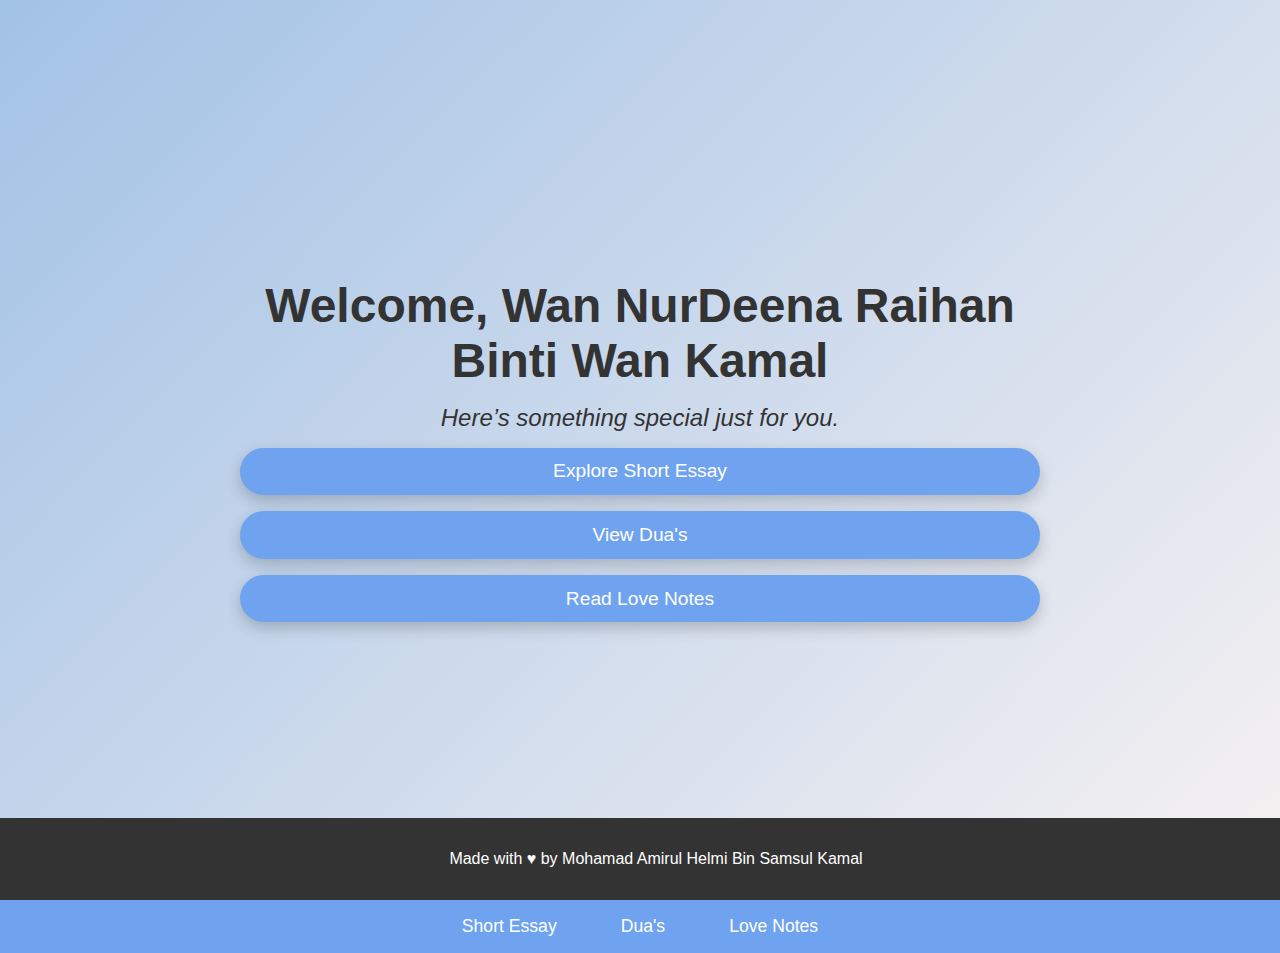
<file: index.html>
<!DOCTYPE html>
<html lang="en">
<head>
  <meta charset="UTF-8">
  <meta name="viewport" content="width=device-width, initial-scale=1.0">
  <title>Special Website for Wan NurDeena Raihan Binti Wan Kamal</title>
  <link rel="stylesheet" href="style.css">
</head>
<body>
  <header>
    <div class="header-content">
      <h1>Welcome, Wan NurDeena Raihan Binti Wan Kamal</h1>
      <p>Here’s something special just for you.</p>
      <div class="button-container">
        <button onclick="location.href='short-essay.html'">Explore Short Essay</button>
        <button onclick="location.href='duas.html'">View Dua's</button>
        <button onclick="location.href='love-notes.html'">Read Love Notes</button>
      </div>
    </div>
  </header>
  
  <nav>
    <ul>
      <li><a href="short-essay.html">Short Essay</a></li>
      <li><a href="duas.html">Dua's</a></li>
      <li><a href="love-notes.html">Love Notes</a></li>
    </ul>
  </nav>
  
  <footer>
    <p>Made with ♥ by Mohamad Amirul Helmi Bin Samsul Kamal</p>
  </footer>
</body>
</html>
</file>
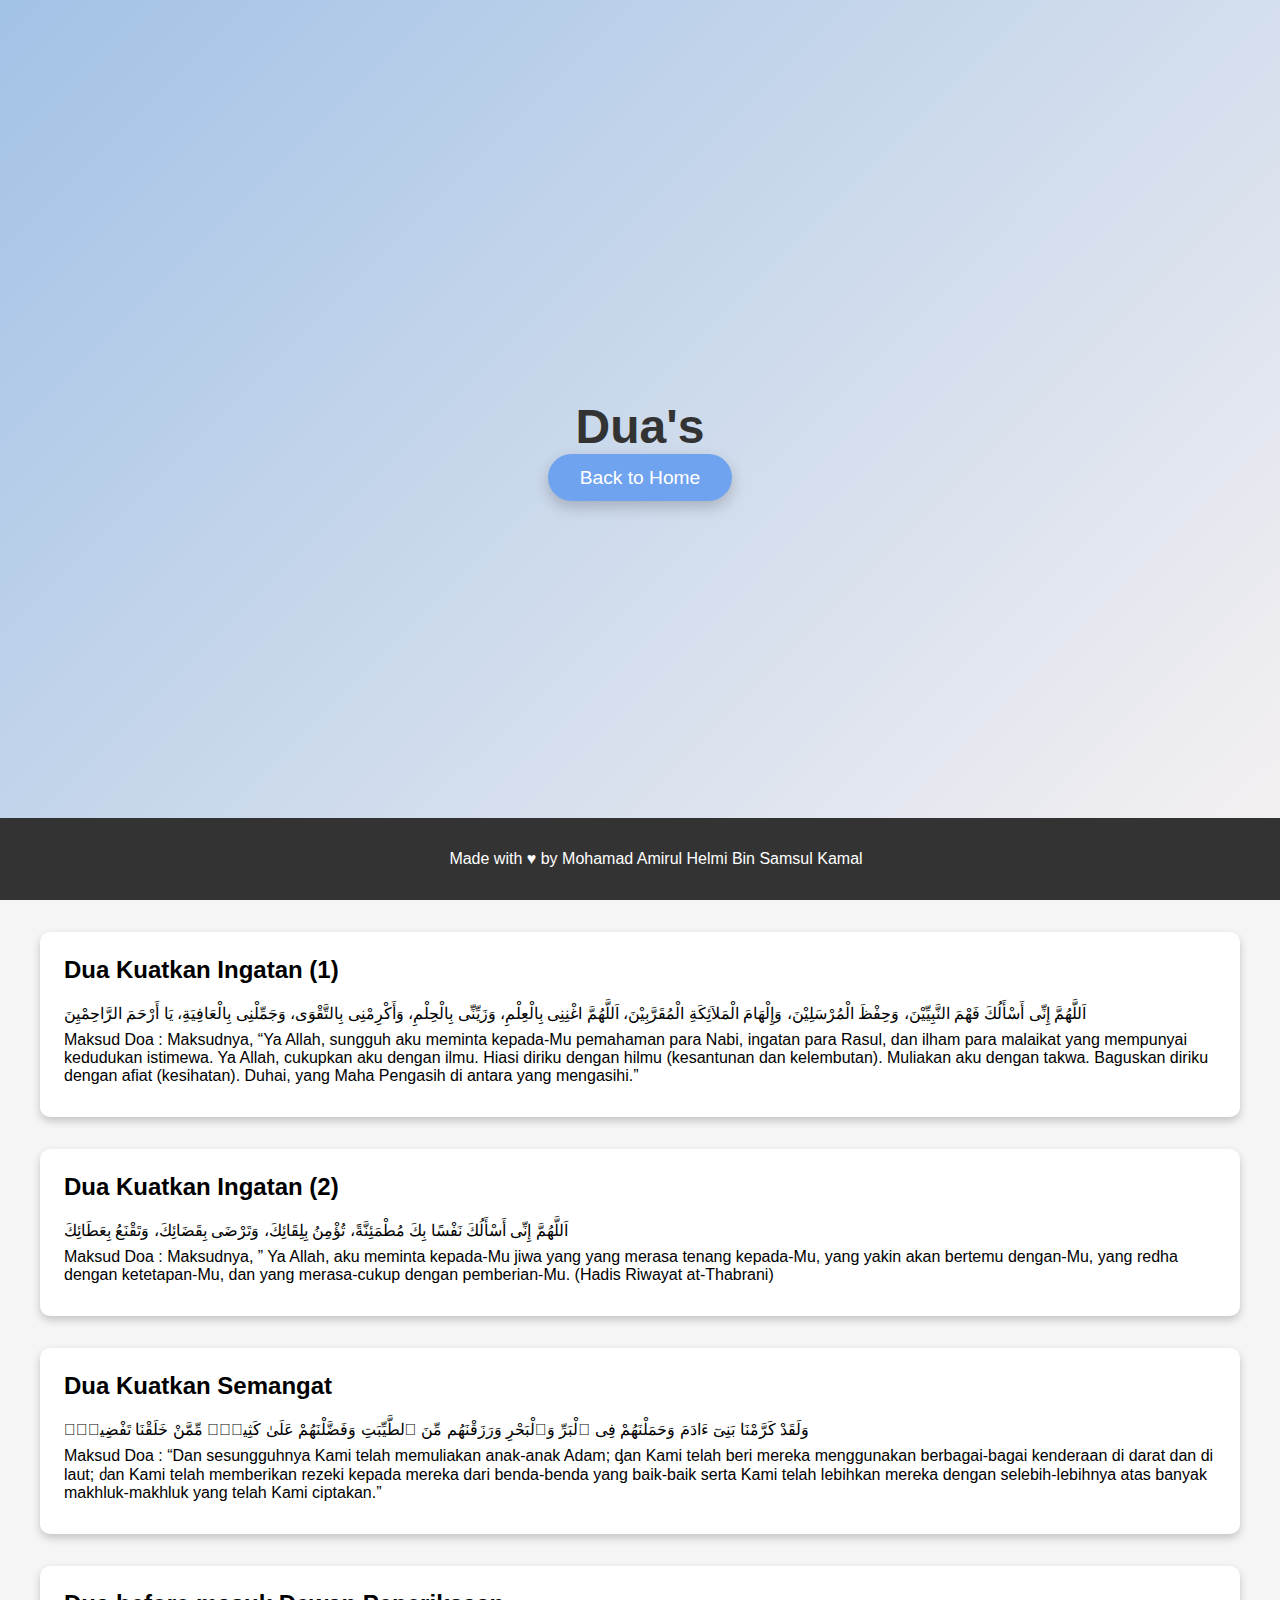
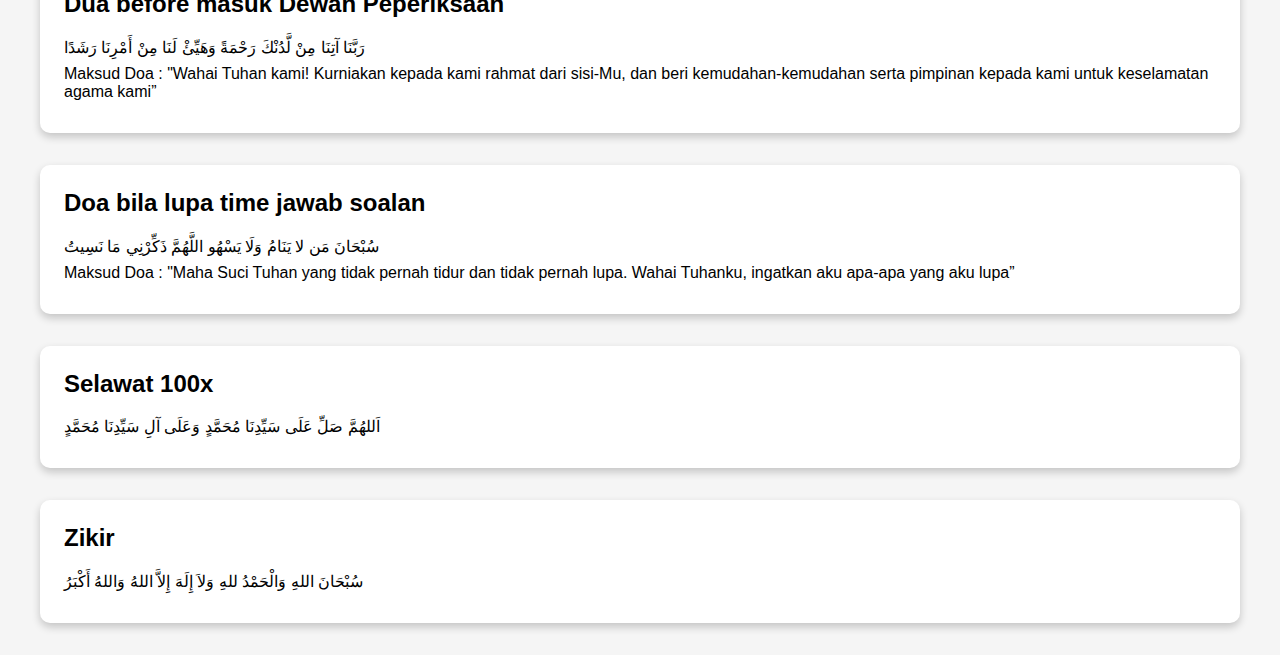
<file: duas.html>
<!DOCTYPE html>
<html lang="en">
<head>
  <meta charset="UTF-8">
  <meta name="viewport" content="width=device-width, initial-scale=1.0">
  <title>Dua's</title>
  <link rel="stylesheet" href="style.css">
</head>
<body>
  <header>
    <div>
      <h1>Dua's</h1>
      <button onclick="location.href='index.html'">Back to Home</button>
    </div>
  </header>
  
  <main>
    <section>
      <div class="dua-list">
        <div class="dua-item">
          <h2>Dua Kuatkan Ingatan (1)</h2>
          <p>اَللَّهُمَّ إِنِّى أَسْأَلُكَ فَهْمَ النَّبِيِّيْنَ، وَحِفْظَ الْمُرْسَلِيْنَ، وَإِلْهَامَ الْمَلاَئِكَةِ الْمُقَرَّبِيْنَ، اَللَّهُمَّ اغْنِنِى بِالْعِلْمِ،
             وَزَيِّنِّى بِالْحِلْمِ، وَأَكْرِمْنِى بِالتَّقْوَى، وَجَمِّلْنِى بِالْعَافِيَةِ، يَا أَرْحَمَ الرَّاحِمْيِنَ</p>
          <p>Maksud Doa :
            Maksudnya, “Ya Allah, sungguh aku meminta kepada-Mu pemahaman para Nabi, 
            ingatan para Rasul, dan ilham para malaikat yang mempunyai kedudukan istimewa. 
            Ya Allah, cukupkan aku dengan ilmu. Hiasi diriku dengan hilmu (kesantunan dan kelembutan). 
            Muliakan aku dengan takwa. Baguskan diriku dengan afiat (kesihatan). 
            Duhai, yang Maha Pengasih di antara yang mengasihi.”</p>
        </div>
        <div class="dua-item">
          <h2>Dua Kuatkan Ingatan (2)</h2>
          <p>اَللَّهُمَّ إِنِّى أَسْأَلُكَ نَفْسًا بِكَ مُطْمَئِنَّةً، تُؤْمِنُ بِلِقَائِكَ، وَتَرْضَى بِقَضَائِكَ، وَتَقْنَعُ بِعَطَائِكَ</p>
          <p>Maksud Doa :
            Maksudnya, ” Ya Allah, aku meminta kepada-Mu jiwa yang yang merasa tenang kepada-Mu, yang yakin akan bertemu dengan-Mu, 
            yang redha dengan ketetapan-Mu, dan yang merasa-cukup dengan pemberian-Mu. (Hadis Riwayat at-Thabrani)</p>
        </div>
        <div class="dua-item">
          <h2>Dua Kuatkan Semangat</h2>
          <p>وَلَقَدْ كَرَّمْنَا بَنِىٓ ءَادَمَ وَحَمَلْنَهُمْ فِى ٱلْبَرِّ وَٱلْبَحْرِ وَرَزَقْنَهُم
            مِّنَ ٱلطَّيِّبَتِ وَفَضَّلْنَهُمْ عَلَىٰ كَثِيرٍۢ مِّمَّنْ خَلَقْنَا تَفْضِيلًۭ</p>
          <p>Maksud Doa :
            “Dan sesungguhnya Kami telah memuliakan anak-anak Adam; 
            ᶁan Kami telah beri mereka menggunakan berbagai-bagai kenderaan di darat dan di laut; 
            ძan Kami telah memberikan rezeki kepada mereka dari benda-benda yang baik-baik serta Kami telah lebihkan mereka dengan selebih-lebihnya atas banyak makhluk-makhluk yang telah Kami ciptakan.”</p>
        </div>
        <div class="dua-item">
          <h2>Dua before masuk Dewan Peperiksaan</h2>
          <p>رَبَّنَا آتِنَا مِنْ لَّدُنْكَ رَحْمَةً وَهَيِّئْ لَنَا مِنْ أَمْرِنَا 
            رَشَدًا</p>
          <p>Maksud Doa :
            "Wahai Tuhan kami! Kurniakan kepada kami rahmat dari sisi-Mu, 
            dan beri kemudahan-kemudahan serta pimpinan kepada kami untuk keselamatan agama kami”</p>
        </div>
        <div class="dua-item">
          <h2>Doa bila lupa time jawab soalan</h2>
          <p>سُبْحَانَ مَن لا يَنَامُ وَلَا يَسْهُو اللَّهُمَّ ذَكِّرْنِي مَا نَسِيتُ</p>
          <p>Maksud Doa :
            "Maha Suci Tuhan yang tidak pernah tidur dan tidak pernah lupa. Wahai Tuhanku, 
            ingatkan aku apa-apa yang aku lupa”</p>
        </div>
        <div class="dua-item">
          <h2>Selawat 100x</h2>
          <p>اَللهُمَّ صَلِّ عَلَى سَيِّدِنَا مُحَمَّدٍ وَعَلَى آلِ سَيِّدِنَا مُحَمَّدٍ</p>
        </div>
        <div class="dua-item">
          <h2>Zikir</h2>
          <p>سُبْحَانَ اللهِ وَالْحَمْدُ للهِ وَلاَ إِلَهَ إِلاَّ اللهُ وَاللهُ أَكْبَرُ</p>
        </div>
      </div>
    </section>
  </main>
  
  <footer>
    <p>Made with ♥ by Mohamad Amirul Helmi Bin Samsul Kamal</p>
  </footer>
</body>
</html>
</file>
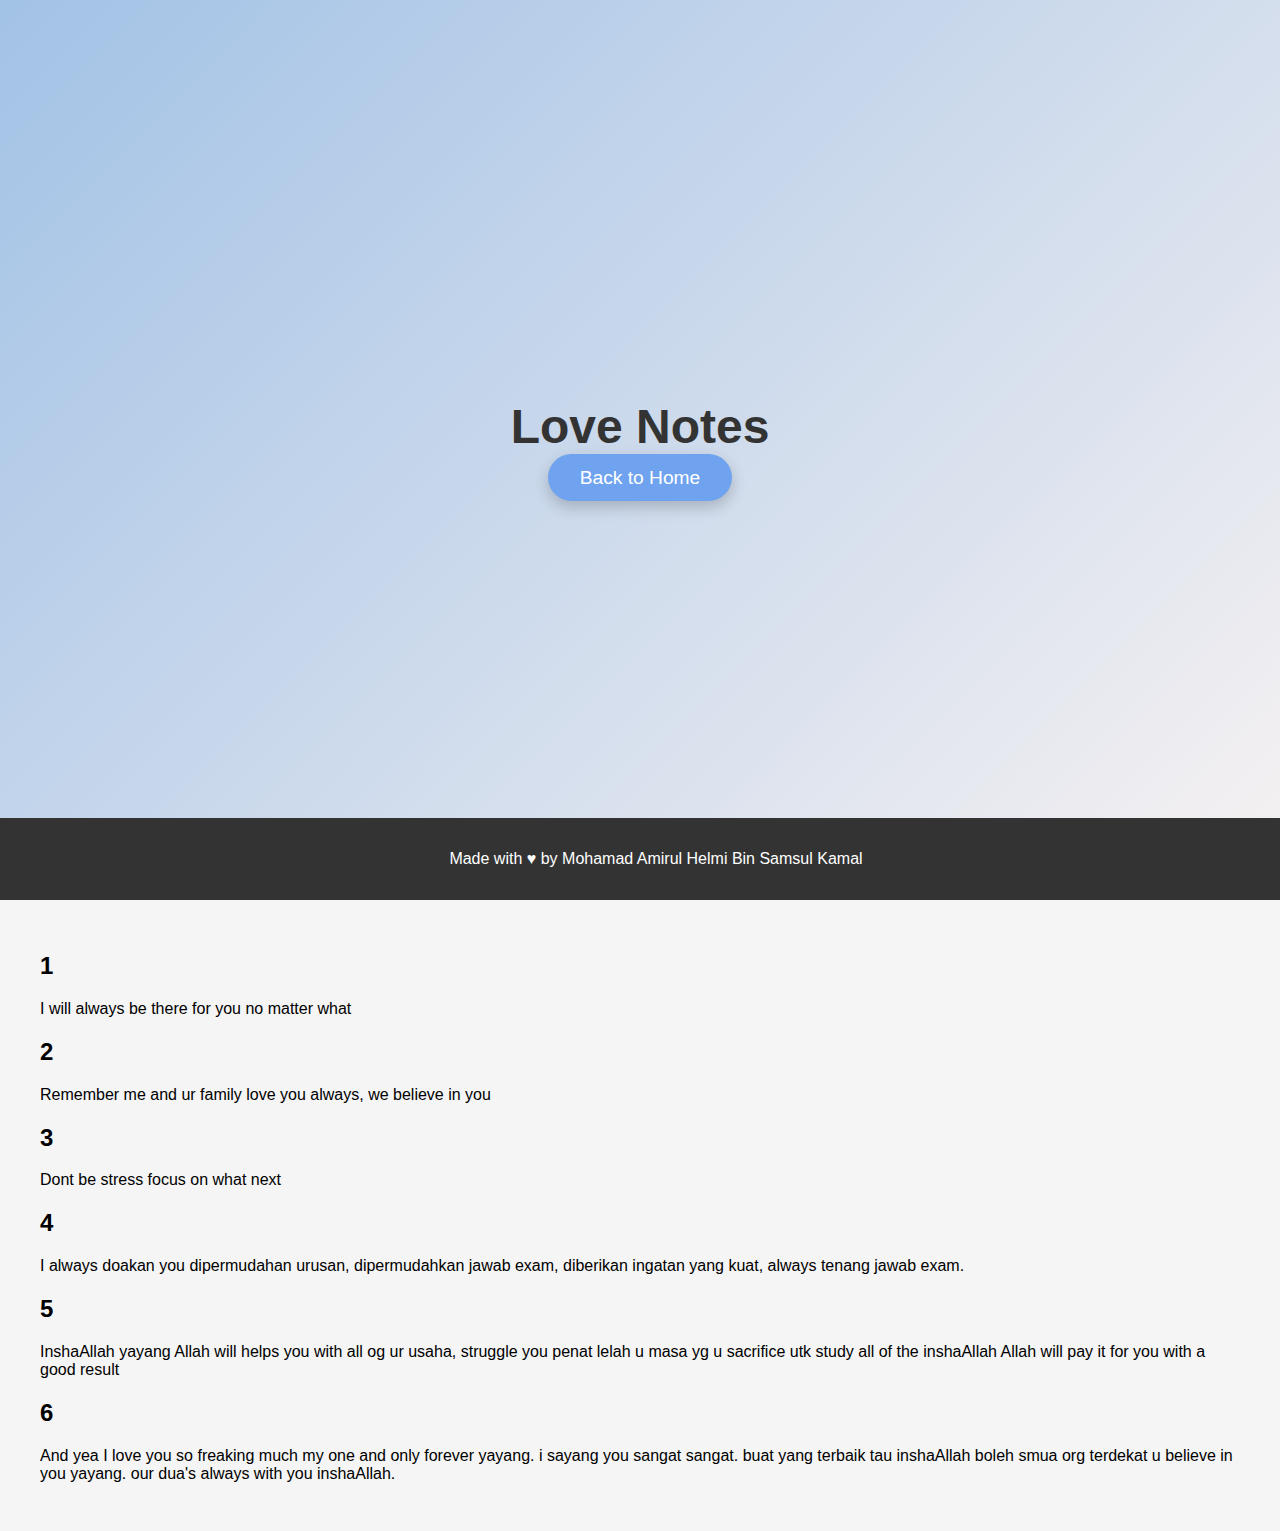
<file: love-notes.html>
<!DOCTYPE html>
<html lang="en">
<head>
  <meta charset="UTF-8">
  <meta name="viewport" content="width=device-width, initial-scale=1.0">
  <title>Love Notes</title>
  <link rel="stylesheet" href="style.css">
</head>
<body>
  <header>
    <div>
      <h1>Love Notes</h1>
      <button onclick="location.href='index.html'">Back to Home</button>
    </div>
  </header>
  
  <main>
    <section>
      <div id="love-notes">
        <div class="love-notes">
            <h2>1</h2>
            <p>I will always be there for you no matter what</p>
          </div>
          <div class="love-notes">
            <h2>2</h2>
            <p>Remember me and ur family love you always, we believe in you</p>
          </div>
          <div class="love-notes">
            <h2>3</h2>
            <p>Dont be stress focus on what next</p>
          </div>
          <div class="love-notes">
            <h2>4</h2>
            <p>I always doakan you dipermudahan urusan, dipermudahkan jawab exam, diberikan ingatan yang kuat,
                always tenang jawab exam.</p>
          </div>
          <div class="love-notes">
            <h2>5</h2>
            <p>InshaAllah yayang Allah will helps you with all og ur usaha, struggle you penat lelah u masa yg u sacrifice
                utk study all of the inshaAllah Allah will pay it for you with a good result</p>
          </div>
          <div class="love-notes">
            <h2>6</h2>
            <p>And yea I love you so freaking much my one and only forever yayang. i sayang you sangat sangat.
                buat yang terbaik tau inshaAllah boleh smua org terdekat u believe in you yayang. our dua's always with you 
                inshaAllah.</p>
          </div>
      </div>
    </section>
  </main>
  
  <footer>
    <p>Made with ♥ by Mohamad Amirul Helmi Bin Samsul Kamal</p>
  </footer>
</body>
</html>
</file>
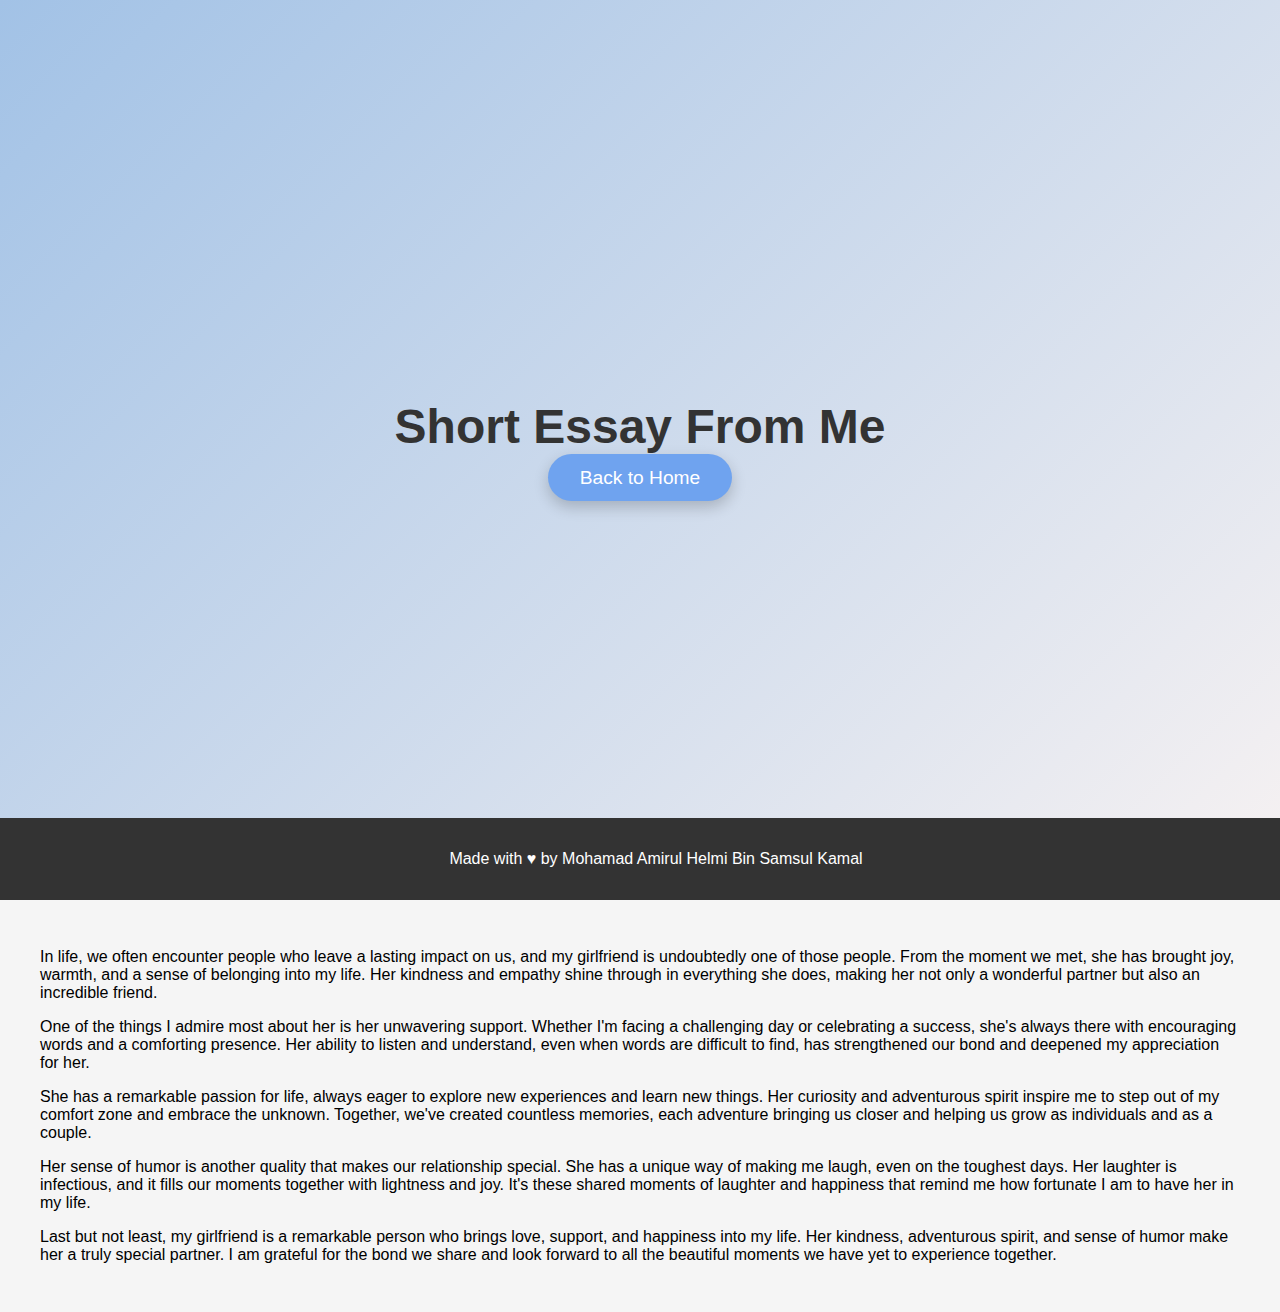
<file: short-essay.html>
<!DOCTYPE html>
<html lang="en">
<head>
  <meta charset="UTF-8">
  <meta name="viewport" content="width=device-width, initial-scale=1.0">
  <title>Short Essay</title>
  <link rel="stylesheet" href="style.css">
</head>
<body>
  <header>
    <div>
      <h1>Short Essay From Me</h1>
      <button onclick="location.href='index.html'">Back to Home</button>
    </div>
  </header>
  
  <main>
    <section>
      <p>In life, we often encounter people who leave a lasting impact on us, and my girlfriend is undoubtedly one of those people. From the moment we met, she has brought joy, warmth, and a sense of belonging into my life. Her kindness and empathy shine through in everything she does, making her not only a wonderful partner but also an incredible friend.</p>
      <p>One of the things I admire most about her is her unwavering support. Whether I'm facing a challenging day or celebrating a success, she's always there with encouraging words and a comforting presence. Her ability to listen and understand, even when words are difficult to find, has strengthened our bond and deepened my appreciation for her.</p>
      <p>She has a remarkable passion for life, always eager to explore new experiences and learn new things. Her curiosity and adventurous spirit inspire me to step out of my comfort zone and embrace the unknown. Together, we've created countless memories, each adventure bringing us closer and helping us grow as individuals and as a couple.</p>
      <p>Her sense of humor is another quality that makes our relationship special. She has a unique way of making me laugh, even on the toughest days. Her laughter is infectious, and it fills our moments together with lightness and joy. It's these shared moments of laughter and happiness that remind me how fortunate I am to have her in my life.</p>
      <p>Last but not least, my girlfriend is a remarkable person who brings love, support, and happiness into my life. Her kindness, adventurous spirit, and sense of humor make her a truly special partner. I am grateful for the bond we share and look forward to all the beautiful moments we have yet to experience together.</p>
    </section>
  </main>
  
  <footer>
    <p>Made with ♥ by Mohamad Amirul Helmi Bin Samsul Kamal</p>
  </footer>
</body>
</html>
</file>
<file: style.css>
/* Base Styles */
body {
  font-family: 'Arial', sans-serif;
  margin: 0;
  padding: 0;
  box-sizing: border-box;
  scroll-behavior: smooth;
  background-color: #f5f5f5;
}

/* Header Styles */
header {
  display: flex;
  flex-direction: column;
  justify-content: center;
  align-items: center;
  height: 100vh;
  background: linear-gradient(135deg, #a2c2e6, #f7f2f2);
  color: #333;
  text-align: center;
  padding: 0 2rem;
  position: relative;
  overflow: hidden;
}

.header-content {
  max-width: 800px;
  margin: auto;
  position: relative;
  z-index: 1;
}

header h1 {
  font-size: 3rem;
  margin: 0;
  padding: 0;
  font-weight: bold;
}

header p {
  font-size: 1.5rem;
  margin: 1rem 0;
  font-style: italic;
}

.button-container {
  display: flex;
  flex-direction: column;
  gap: 1rem;
}

header button {
  padding: 0.8rem 2rem;
  font-size: 1.2rem;
  color: #fff;
  background-color: #6fa3ef;
  border: none;
  border-radius: 50px;
  cursor: pointer;
  transition: background-color 0.3s ease, transform 0.3s ease, box-shadow 0.3s ease;
  box-shadow: 0 6px 15px rgba(0, 0, 0, 0.2);
}

header button:hover {
  background-color: #4a8bc2;
  transform: translateY(-4px);
  box-shadow: 0 10px 20px rgba(0, 0, 0, 0.3);
}

/* Navigation Styles */
nav {
  background-color: #6fa3ef;
  padding: 0.5rem 0;
  box-shadow: 0 4px 8px rgba(0, 0, 0, 0.2);
}

nav ul {
  list-style: none;
  display: flex;
  justify-content: center;
  margin: 0;
  padding: 0;
}

nav ul li {
  margin: 0 1rem;
}

nav ul li a {
  color: #fff;
  text-decoration: none;
  font-size: 1.1rem;
  padding: 0.5rem 1rem;
  display: block;
  transition: background-color 0.3s ease, transform 0.3s ease;
  border-radius: 25px;
}

nav ul li a:hover {
  background-color: #4a8bc2;
  transform: scale(1.05);
}

/* Main Content Styles */
main {
  padding: 2rem;
  max-width: 1200px;
  margin: auto;
}

.dua-list {
  display: flex;
  flex-direction: column;
  gap: 2rem;
}

.dua-item {
  background-color: #ffffff;
  border-radius: 10px;
  padding: 1.5rem;
  box-shadow: 0 4px 8px rgba(0, 0, 0, 0.2);
}

.dua-item h2 {
  margin-top: 0;
  font-size: 1.5rem;
}

.dua-item p {
  margin: 0.5rem 0;
}

/* Footer Styles */
footer {
  text-align: center;
  padding: 1rem;
  background-color: #333;
  color: #fff;
  position: fixed;
  width: 100%;
  bottom: 0;
}

/* Additional Styles */
button:focus {
  outline: none;
}
</file>
